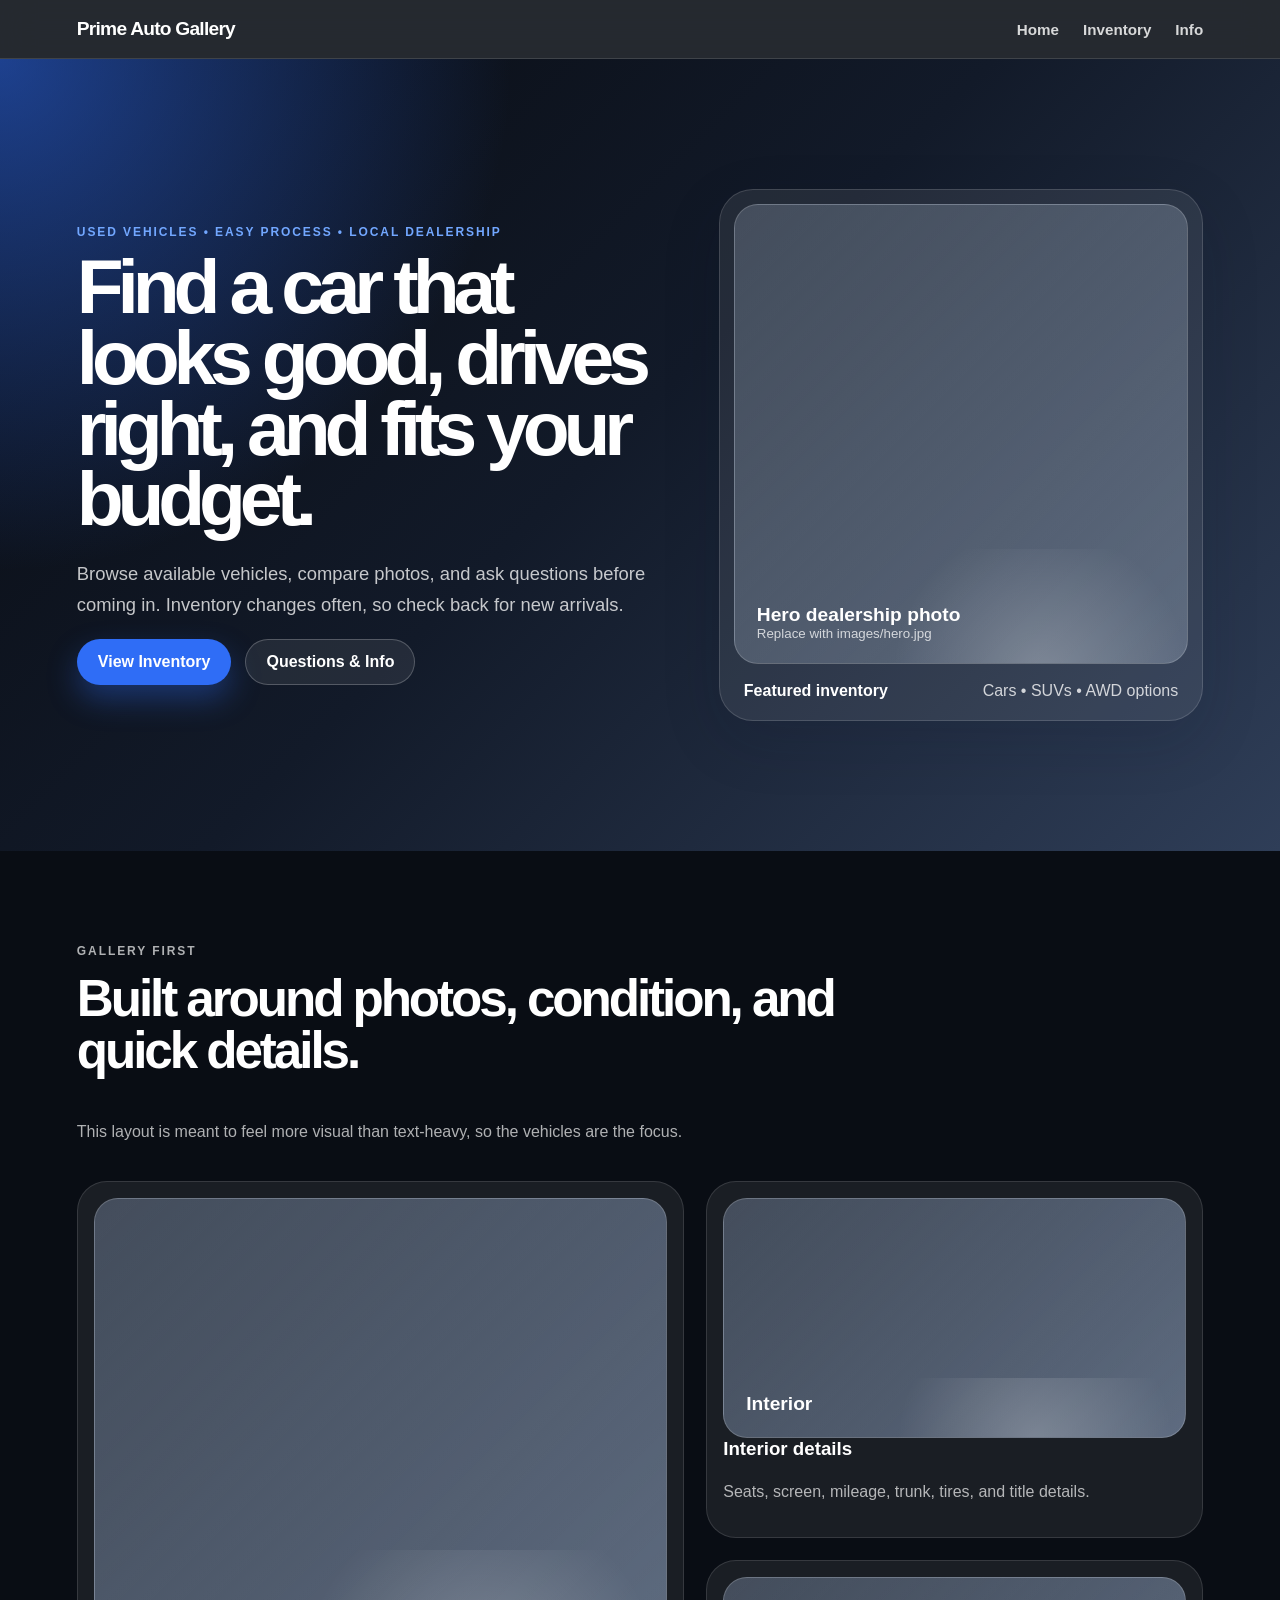
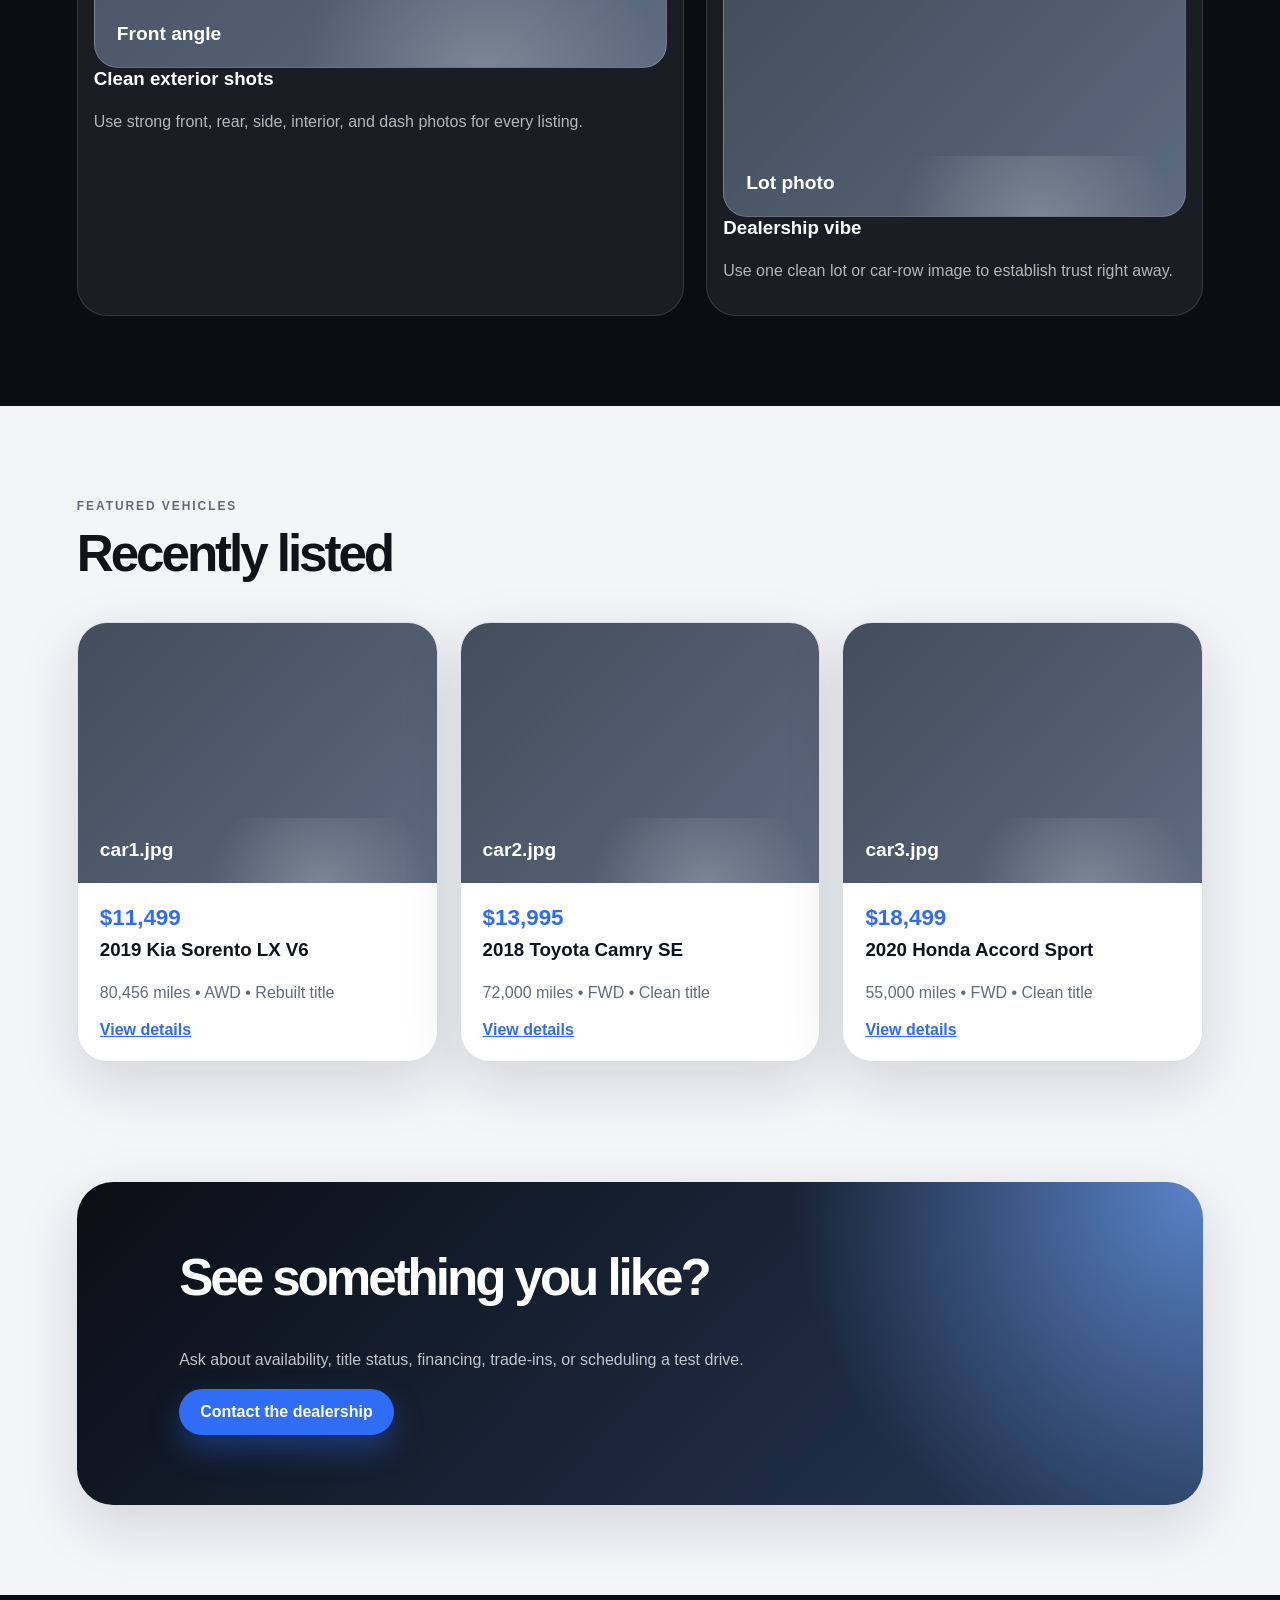
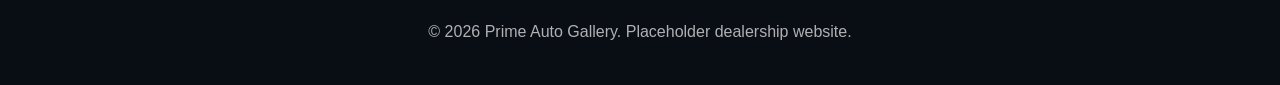
<file: index.html>
<!DOCTYPE html>
<html lang="en">
<head>
  <meta charset="UTF-8" />
  <meta name="viewport" content="width=device-width, initial-scale=1.0" />
  <title>Prime Auto Gallery | Quality Used Vehicles</title>
  <link rel="stylesheet" href="style.css" />
</head>
<body>

  <header class="site-header">
    <a href="index.html" class="logo">Prime Auto Gallery</a>
    <button class="menu-toggle" id="menuToggle">Menu</button>
    <nav id="mainNav">
      <a href="index.html">Home</a>
      <a href="inventory.html">Inventory</a>
      <a href="info.html">Info</a>
    </nav>
  </header>

  <main>
    <section class="hero hero-gradient">
      <div class="hero-content reveal">
        <p class="eyebrow">Used vehicles • Easy process • Local dealership</p>
        <h1>Find a car that looks good, drives right, and fits your budget.</h1>
        <p class="hero-text">
          Browse available vehicles, compare photos, and ask questions before coming in.
          Inventory changes often, so check back for new arrivals.
        </p>
        <div class="hero-actions">
          <a href="inventory.html" class="btn primary">View Inventory</a>
          <a href="info.html" class="btn secondary">Questions & Info</a>
        </div>
      </div>

      <div class="hero-card reveal slide-up">
        <div class="image-placeholder large">
          <span>Hero dealership photo</span>
          <small>Replace with images/hero.jpg</small>
        </div>
        <div class="hero-card-footer">
          <strong>Featured inventory</strong>
          <span>Cars • SUVs • AWD options</span>
        </div>
      </div>
    </section>

    <section class="section dark-band">
      <div class="section-heading reveal">
        <p class="eyebrow">Gallery first</p>
        <h2>Built around photos, condition, and quick details.</h2>
        <p>
          This layout is meant to feel more visual than text-heavy, so the vehicles are the focus.
        </p>
      </div>

      <div class="showcase-grid">
        <div class="showcase-card tall reveal slide-up">
          <div class="image-placeholder">
            <span>Front angle</span>
          </div>
          <h3>Clean exterior shots</h3>
          <p>Use strong front, rear, side, interior, and dash photos for every listing.</p>
        </div>

        <div class="showcase-card reveal slide-up delay-1">
          <div class="image-placeholder">
            <span>Interior</span>
          </div>
          <h3>Interior details</h3>
          <p>Seats, screen, mileage, trunk, tires, and title details.</p>
        </div>

        <div class="showcase-card reveal slide-up delay-2">
          <div class="image-placeholder">
            <span>Lot photo</span>
          </div>
          <h3>Dealership vibe</h3>
          <p>Use one clean lot or car-row image to establish trust right away.</p>
        </div>
      </div>
    </section>

    <section class="section">
      <div class="section-heading reveal">
        <p class="eyebrow">Featured vehicles</p>
        <h2>Recently listed</h2>
      </div>

      <div class="vehicle-grid">
        <article class="vehicle-card reveal slide-up">
          <div class="vehicle-image image-placeholder">
            <span>car1.jpg</span>
          </div>
          <div class="vehicle-info">
            <p class="price">$11,499</p>
            <h3>2019 Kia Sorento LX V6</h3>
            <p>80,456 miles • AWD • Rebuilt title</p>
            <a href="inventory.html" class="text-link">View details</a>
          </div>
        </article>

        <article class="vehicle-card reveal slide-up delay-1">
          <div class="vehicle-image image-placeholder">
            <span>car2.jpg</span>
          </div>
          <div class="vehicle-info">
            <p class="price">$13,995</p>
            <h3>2018 Toyota Camry SE</h3>
            <p>72,000 miles • FWD • Clean title</p>
            <a href="inventory.html" class="text-link">View details</a>
          </div>
        </article>

        <article class="vehicle-card reveal slide-up delay-2">
          <div class="vehicle-image image-placeholder">
            <span>car3.jpg</span>
          </div>
          <div class="vehicle-info">
            <p class="price">$18,499</p>
            <h3>2020 Honda Accord Sport</h3>
            <p>55,000 miles • FWD • Clean title</p>
            <a href="inventory.html" class="text-link">View details</a>
          </div>
        </article>
      </div>
    </section>

    <section class="cta-gradient reveal">
      <h2>See something you like?</h2>
      <p>Ask about availability, title status, financing, trade-ins, or scheduling a test drive.</p>
      <a href="info.html" class="btn primary">Contact the dealership</a>
    </section>
  </main>

  <footer>
    <p>© 2026 Prime Auto Gallery. Placeholder dealership website.</p>
  </footer>

  <script src="script.js"></script>
</body>
</html>
</file>
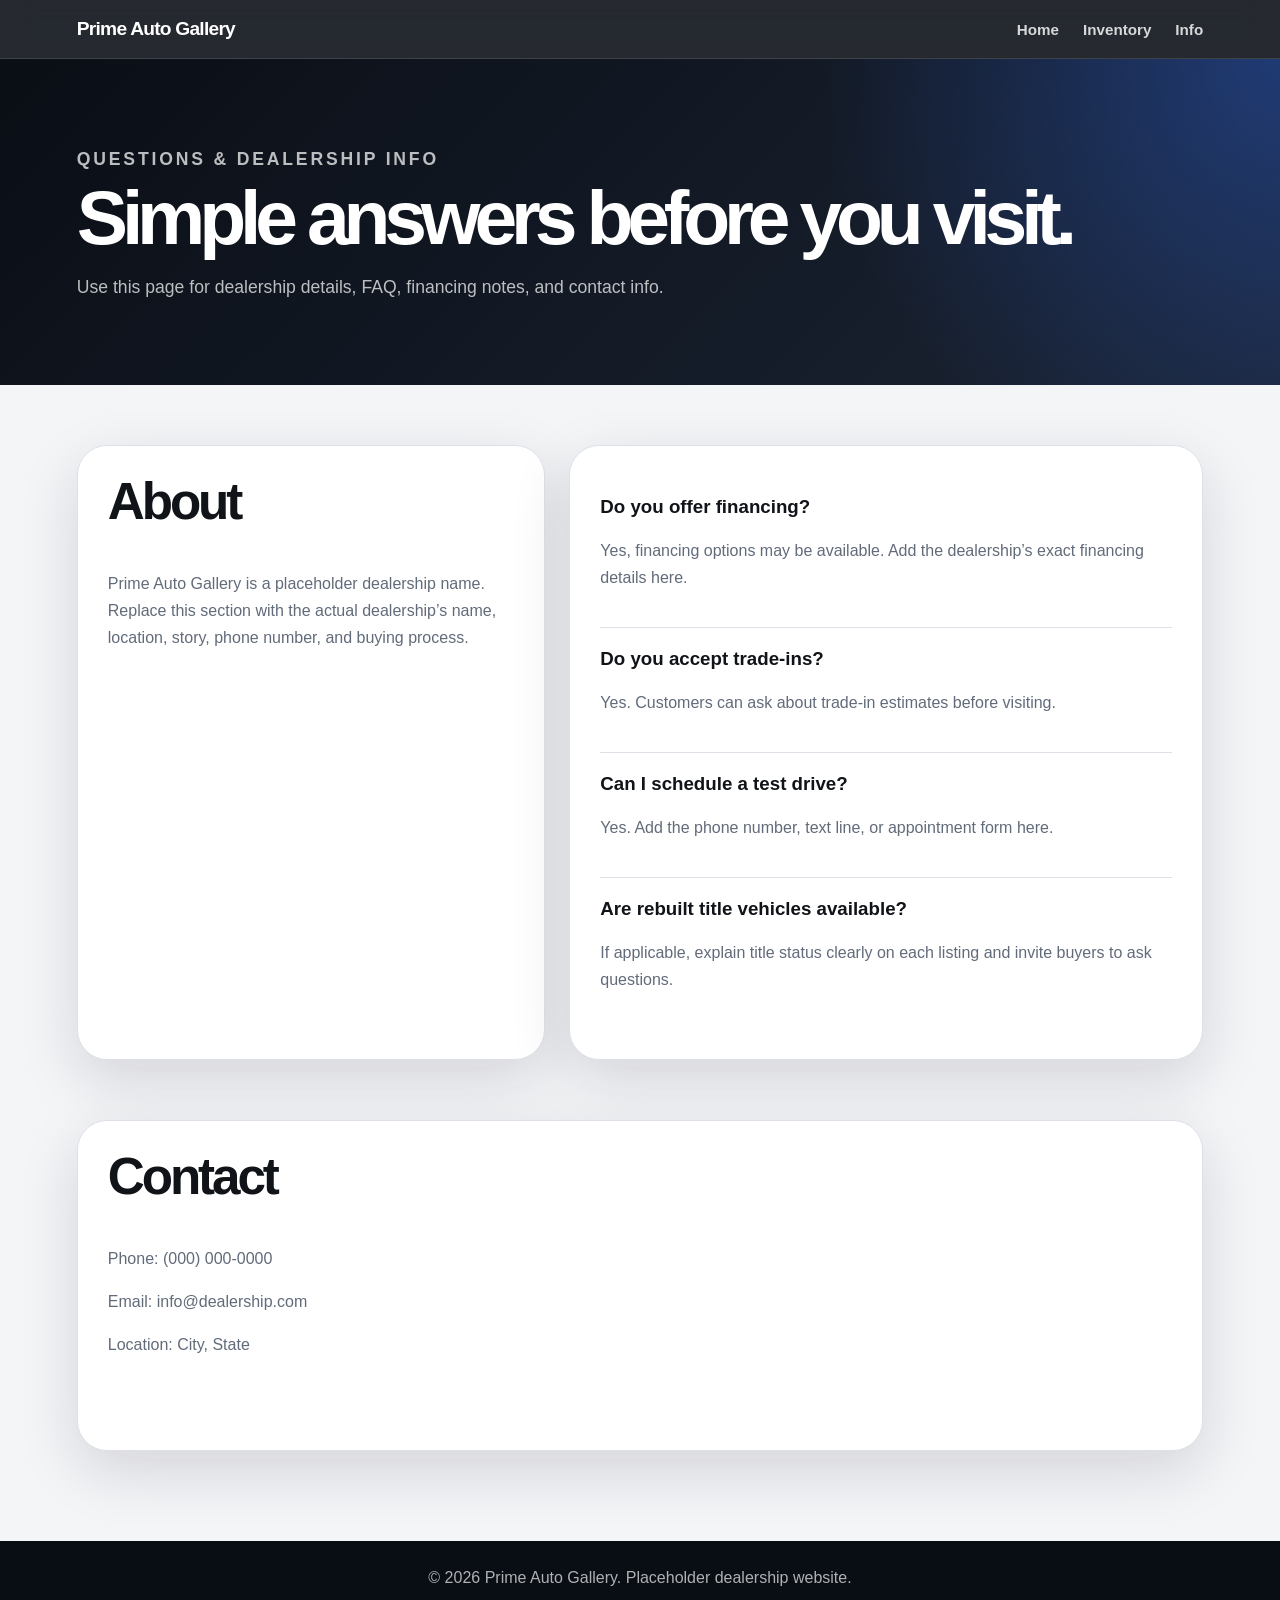
<file: info.html>
<!DOCTYPE html>
<html lang="en">
<head>
  <meta charset="UTF-8" />
  <meta name="viewport" content="width=device-width, initial-scale=1.0" />
  <title>Info | Prime Auto Gallery</title>
  <link rel="stylesheet" href="style.css" />
</head>
<body>

  <header class="site-header">
    <a href="index.html" class="logo">Prime Auto Gallery</a>
    <button class="menu-toggle" id="menuToggle">Menu</button>
    <nav id="mainNav">
      <a href="index.html">Home</a>
      <a href="inventory.html">Inventory</a>
      <a href="info.html">Info</a>
    </nav>
  </header>

  <main>
    <section class="page-hero">
      <div class="reveal">
        <p class="eyebrow">Questions & dealership info</p>
        <h1>Simple answers before you visit.</h1>
        <p>Use this page for dealership details, FAQ, financing notes, and contact info.</p>
      </div>
    </section>

    <section class="info-layout">
      <div class="info-panel reveal slide-up">
        <h2>About</h2>
        <p>
          Prime Auto Gallery is a placeholder dealership name. Replace this section with the actual dealership’s
          name, location, story, phone number, and buying process.
        </p>
      </div>

      <div class="faq-list reveal slide-up delay-1">
        <div class="faq-item">
          <h3>Do you offer financing?</h3>
          <p>Yes, financing options may be available. Add the dealership’s exact financing details here.</p>
        </div>
        <div class="faq-item">
          <h3>Do you accept trade-ins?</h3>
          <p>Yes. Customers can ask about trade-in estimates before visiting.</p>
        </div>
        <div class="faq-item">
          <h3>Can I schedule a test drive?</h3>
          <p>Yes. Add the phone number, text line, or appointment form here.</p>
        </div>
        <div class="faq-item">
          <h3>Are rebuilt title vehicles available?</h3>
          <p>If applicable, explain title status clearly on each listing and invite buyers to ask questions.</p>
        </div>
      </div>
    </section>

    <section class="contact-card reveal">
      <h2>Contact</h2>
      <p>Phone: (000) 000-0000</p>
      <p>Email: info@dealership.com</p>
      <p>Location: City, State</p>
      <a href="inventory.html" class="btn secondary">Back to inventory</a>
    </section>
  </main>

  <footer>
    <p>© 2026 Prime Auto Gallery. Placeholder dealership website.</p>
  </footer>

  <script src="script.js"></script>
</body>
</html>
</file>
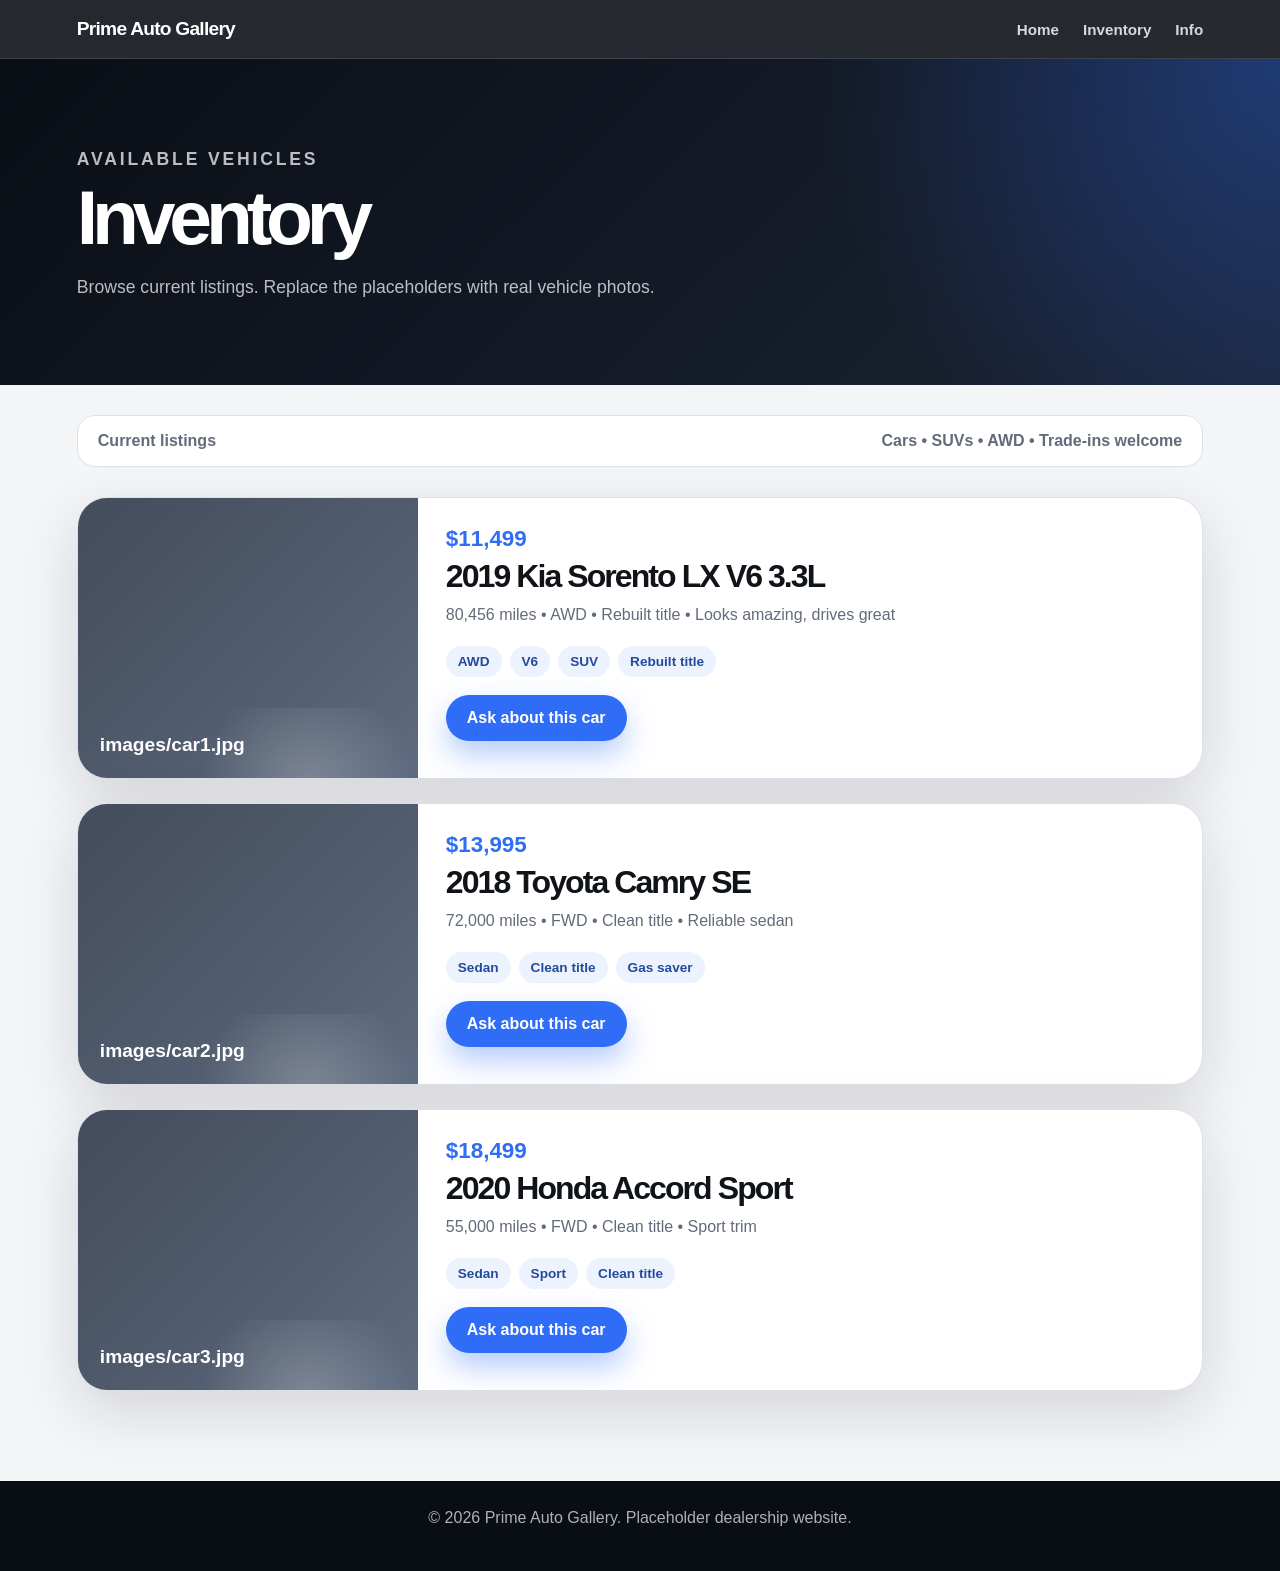
<file: inventory.html>
<!DOCTYPE html>
<html lang="en">
<head>
  <meta charset="UTF-8" />
  <meta name="viewport" content="width=device-width, initial-scale=1.0" />
  <title>Inventory | Prime Auto Gallery</title>
  <link rel="stylesheet" href="style.css" />
</head>
<body>

  <header class="site-header">
    <a href="index.html" class="logo">Prime Auto Gallery</a>
    <button class="menu-toggle" id="menuToggle">Menu</button>
    <nav id="mainNav">
      <a href="index.html">Home</a>
      <a href="inventory.html">Inventory</a>
      <a href="info.html">Info</a>
    </nav>
  </header>

  <main>
    <section class="page-hero">
      <div class="reveal">
        <p class="eyebrow">Available vehicles</p>
        <h1>Inventory</h1>
        <p>Browse current listings. Replace the placeholders with real vehicle photos.</p>
      </div>
    </section>

    <section class="inventory-toolbar reveal">
      <span>Current listings</span>
      <span>Cars • SUVs • AWD • Trade-ins welcome</span>
    </section>

    <section class="inventory-list">
      <article class="inventory-card reveal slide-up">
        <div class="inventory-photo image-placeholder">
          <span>images/car1.jpg</span>
        </div>
        <div class="inventory-details">
          <p class="price">$11,499</p>
          <h2>2019 Kia Sorento LX V6 3.3L</h2>
          <p>80,456 miles • AWD • Rebuilt title • Looks amazing, drives great</p>
          <div class="tags">
            <span>AWD</span><span>V6</span><span>SUV</span><span>Rebuilt title</span>
          </div>
          <a href="info.html" class="btn primary">Ask about this car</a>
        </div>
      </article>

      <article class="inventory-card reveal slide-up">
        <div class="inventory-photo image-placeholder">
          <span>images/car2.jpg</span>
        </div>
        <div class="inventory-details">
          <p class="price">$13,995</p>
          <h2>2018 Toyota Camry SE</h2>
          <p>72,000 miles • FWD • Clean title • Reliable sedan</p>
          <div class="tags">
            <span>Sedan</span><span>Clean title</span><span>Gas saver</span>
          </div>
          <a href="info.html" class="btn primary">Ask about this car</a>
        </div>
      </article>

      <article class="inventory-card reveal slide-up">
        <div class="inventory-photo image-placeholder">
          <span>images/car3.jpg</span>
        </div>
        <div class="inventory-details">
          <p class="price">$18,499</p>
          <h2>2020 Honda Accord Sport</h2>
          <p>55,000 miles • FWD • Clean title • Sport trim</p>
          <div class="tags">
            <span>Sedan</span><span>Sport</span><span>Clean title</span>
          </div>
          <a href="info.html" class="btn primary">Ask about this car</a>
        </div>
      </article>
    </section>
  </main>

  <footer>
    <p>© 2026 Prime Auto Gallery. Placeholder dealership website.</p>
  </footer>

  <script src="script.js"></script>
</body>
</html>
</file>
<file: style.css>
:root {
  --bg: #f4f5f7;
  --card: #ffffff;
  --ink: #101318;
  --muted: #626b7a;
  --line: #dde1e7;
  --dark: #090d14;
  --dark-2: #141b27;
  --accent: #2f6df6;
  --accent-2: #72a7ff;
  --radius: 24px;
  --shadow: 0 20px 60px rgba(15, 23, 42, 0.14);
}

* {
  box-sizing: border-box;
}

body {
  margin: 0;
  font-family: Arial, Helvetica, sans-serif;
  background: var(--bg);
  color: var(--ink);
}

a {
  color: inherit;
}

.site-header {
  position: sticky;
  top: 0;
  z-index: 20;
  display: flex;
  align-items: center;
  justify-content: space-between;
  padding: 18px 6%;
  background: rgba(9, 13, 20, 0.88);
  backdrop-filter: blur(16px);
  color: white;
  border-bottom: 1px solid rgba(255,255,255,0.12);
}

.logo {
  font-weight: 800;
  letter-spacing: -0.04em;
  text-decoration: none;
  font-size: 1.2rem;
}

nav {
  display: flex;
  gap: 24px;
}

nav a {
  color: rgba(255,255,255,0.82);
  text-decoration: none;
  font-weight: 700;
  font-size: 0.95rem;
}

nav a:hover {
  color: white;
}

.menu-toggle {
  display: none;
  background: white;
  color: var(--dark);
  border: 0;
  border-radius: 999px;
  padding: 9px 14px;
  font-weight: 800;
}

.hero {
  min-height: 88vh;
  display: grid;
  grid-template-columns: 1.1fr 0.9fr;
  align-items: center;
  gap: 50px;
  padding: 80px 6%;
  overflow: hidden;
}

.hero-gradient {
  background:
    radial-gradient(circle at top left, rgba(47,109,246,0.55), transparent 34%),
    linear-gradient(135deg, #080b11 0%, #121a29 48%, #2f3e58 100%);
  color: white;
}

.eyebrow {
  text-transform: uppercase;
  letter-spacing: 0.16em;
  font-size: 0.75rem;
  font-weight: 900;
  color: var(--accent-2);
  margin: 0 0 12px;
}

h1, h2, h3, p {
  margin-top: 0;
}

h1 {
  font-size: clamp(2.7rem, 6vw, 5.8rem);
  line-height: 0.92;
  letter-spacing: -0.08em;
  margin-bottom: 24px;
}

h2 {
  font-size: clamp(2rem, 4vw, 3.4rem);
  letter-spacing: -0.06em;
  line-height: 1;
}

.hero-text {
  color: rgba(255,255,255,0.76);
  max-width: 650px;
  font-size: 1.15rem;
  line-height: 1.7;
}

.hero-actions {
  display: flex;
  gap: 14px;
  flex-wrap: wrap;
}

.btn {
  display: inline-flex;
  align-items: center;
  justify-content: center;
  border-radius: 999px;
  padding: 13px 20px;
  text-decoration: none;
  font-weight: 900;
  border: 1px solid transparent;
  transition: transform 0.2s ease, box-shadow 0.2s ease;
}

.btn:hover {
  transform: translateY(-2px);
}

.btn.primary {
  background: var(--accent);
  color: white;
  box-shadow: 0 14px 30px rgba(47,109,246,0.35);
}

.btn.secondary {
  background: rgba(255,255,255,0.08);
  color: white;
  border-color: rgba(255,255,255,0.22);
}

.hero-card {
  background: rgba(255,255,255,0.08);
  border: 1px solid rgba(255,255,255,0.14);
  border-radius: 34px;
  padding: 14px;
  box-shadow: var(--shadow);
  transform: rotate(2deg);
}

.hero-card-footer {
  display: flex;
  justify-content: space-between;
  gap: 10px;
  padding: 18px 10px 6px;
  color: rgba(255,255,255,0.78);
}

.hero-card-footer strong {
  color: white;
}

.image-placeholder {
  min-height: 240px;
  border-radius: var(--radius);
  background:
    linear-gradient(135deg, rgba(255,255,255,0.16), rgba(255,255,255,0.03)),
    linear-gradient(135deg, #202b3d, #59677c);
  border: 1px solid rgba(255,255,255,0.18);
  display: flex;
  flex-direction: column;
  justify-content: end;
  padding: 22px;
  color: white;
  overflow: hidden;
  position: relative;
}

.image-placeholder::before {
  content: "";
  position: absolute;
  inset: auto -20% -30% 15%;
  height: 55%;
  background: radial-gradient(circle, rgba(255,255,255,0.22), transparent 55%);
}

.image-placeholder span {
  position: relative;
  z-index: 1;
  font-weight: 900;
  font-size: 1.2rem;
}

.image-placeholder small {
  position: relative;
  z-index: 1;
  opacity: 0.75;
}

.image-placeholder.large {
  min-height: 460px;
}

.section {
  padding: 90px 6%;
}

.dark-band {
  background: var(--dark);
  color: white;
}

.section-heading {
  max-width: 760px;
  margin-bottom: 36px;
}

.section-heading p {
  color: var(--muted);
  line-height: 1.7;
}

.dark-band .section-heading p {
  color: rgba(255,255,255,0.68);
}

.showcase-grid {
  display: grid;
  grid-template-columns: 1.1fr 0.9fr;
  gap: 22px;
}

.showcase-card {
  background: rgba(255,255,255,0.07);
  border: 1px solid rgba(255,255,255,0.12);
  border-radius: 30px;
  padding: 16px;
}

.showcase-card.tall {
  grid-row: span 2;
}

.showcase-card.tall .image-placeholder {
  min-height: 470px;
}

.showcase-card p {
  color: rgba(255,255,255,0.68);
  line-height: 1.6;
}

.vehicle-grid {
  display: grid;
  grid-template-columns: repeat(3, 1fr);
  gap: 22px;
}

.vehicle-card,
.inventory-card,
.info-panel,
.faq-list,
.contact-card {
  background: var(--card);
  border: 1px solid var(--line);
  border-radius: 30px;
  box-shadow: var(--shadow);
}

.vehicle-card {
  overflow: hidden;
}

.vehicle-image {
  min-height: 260px;
  border-radius: 0;
  border: 0;
}

.vehicle-info {
  padding: 22px;
}

.price {
  color: var(--accent);
  font-size: 1.4rem;
  font-weight: 900;
  margin-bottom: 8px;
}

.vehicle-info p:not(.price),
.inventory-details p:not(.price) {
  color: var(--muted);
  line-height: 1.6;
}

.text-link {
  font-weight: 900;
  color: var(--accent);
}

.cta-gradient {
  margin: 30px 6% 90px;
  padding: 70px 8%;
  border-radius: 36px;
  color: white;
  background:
    radial-gradient(circle at top right, rgba(114,167,255,0.7), transparent 35%),
    linear-gradient(135deg, #0a0e15, #263856);
  box-shadow: var(--shadow);
}

.cta-gradient p {
  color: rgba(255,255,255,0.74);
  max-width: 640px;
  line-height: 1.7;
}

.page-hero {
  padding: 90px 6% 70px;
  background:
    radial-gradient(circle at top right, rgba(47,109,246,0.35), transparent 35%),
    linear-gradient(135deg, #0a0e15, #1b2434);
  color: white;
}

.page-hero p {
  color: rgba(255,255,255,0.72);
  font-size: 1.1rem;
}

.inventory-toolbar {
  margin: 30px 6% 0;
  display: flex;
  justify-content: space-between;
  gap: 12px;
  padding: 16px 20px;
  border-radius: 18px;
  background: white;
  border: 1px solid var(--line);
  color: var(--muted);
  font-weight: 800;
}

.inventory-list {
  padding: 30px 6% 90px;
  display: grid;
  gap: 24px;
}

.inventory-card {
  display: grid;
  grid-template-columns: 340px 1fr;
  overflow: hidden;
}

.inventory-photo {
  min-height: 280px;
  border-radius: 0;
  border: 0;
}

.inventory-details {
  padding: 28px;
}

.inventory-details h2 {
  font-size: 2rem;
  margin-bottom: 10px;
}

.tags {
  display: flex;
  gap: 8px;
  flex-wrap: wrap;
  margin: 18px 0;
}

.tags span {
  background: #edf2ff;
  color: #244a9b;
  border-radius: 999px;
  padding: 8px 12px;
  font-weight: 900;
  font-size: 0.85rem;
}

.info-layout {
  padding: 60px 6%;
  display: grid;
  grid-template-columns: 0.85fr 1.15fr;
  gap: 24px;
}

.info-panel,
.faq-list,
.contact-card {
  padding: 30px;
}

.info-panel p,
.faq-item p,
.contact-card p {
  color: var(--muted);
  line-height: 1.7;
}

.faq-item {
  padding: 20px 0;
  border-bottom: 1px solid var(--line);
}

.faq-item:last-child {
  border-bottom: 0;
}

.contact-card {
  margin: 0 6% 90px;
}

footer {
  background: var(--dark);
  color: rgba(255,255,255,0.68);
  text-align: center;
  padding: 28px 6%;
}

.reveal {
  opacity: 0;
  transform: translateY(34px);
  transition: opacity 0.75s ease, transform 0.75s ease;
}

.reveal.active {
  opacity: 1;
  transform: translateY(0);
}

.slide-up {
  transform: translateY(70px);
}

.slide-up.active {
  transform: translateY(0);
}

.delay-1 {
  transition-delay: 0.12s;
}

.delay-2 {
  transition-delay: 0.24s;
}

@media (max-width: 850px) {
  .menu-toggle {
    display: inline-flex;
  }

  nav {
    display: none;
    position: absolute;
    top: 68px;
    left: 6%;
    right: 6%;
    flex-direction: column;
    background: #101318;
    padding: 18px;
    border-radius: 18px;
    box-shadow: var(--shadow);
  }

  nav.open {
    display: flex;
  }

  .hero,
  .showcase-grid,
  .vehicle-grid,
  .inventory-card,
  .info-layout {
    grid-template-columns: 1fr;
  }

  .hero {
    padding-top: 55px;
  }

  .hero-card {
    transform: none;
  }

  .image-placeholder.large,
  .showcase-card.tall .image-placeholder {
    min-height: 300px;
  }

  .inventory-toolbar {
    flex-direction: column;
  }

  h1 {
    font-size: 3rem;
  }
}
</file>
